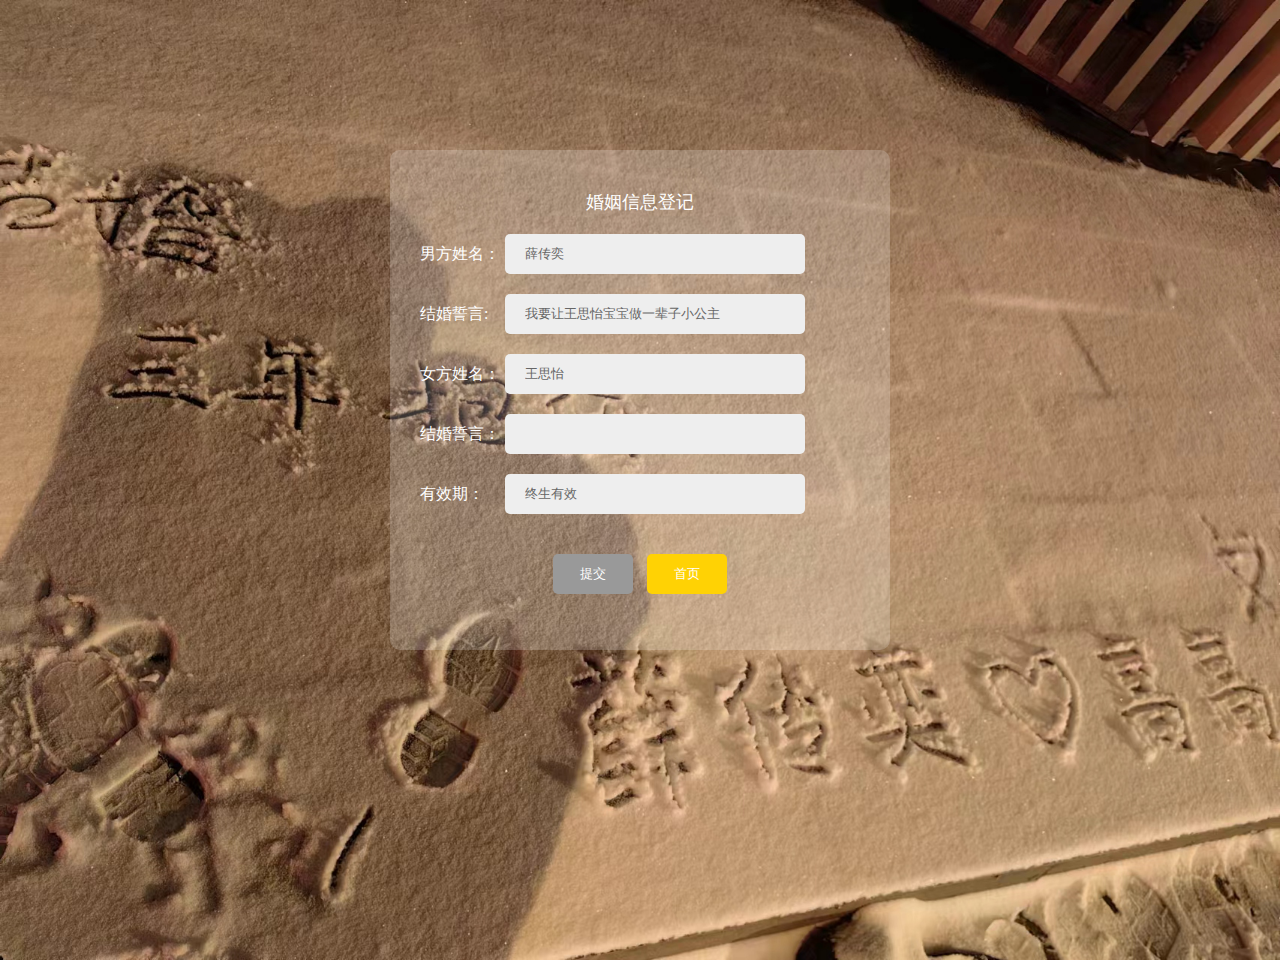
<file: Mylove.html>
<head>
    <link rel="stylesheet" type="text/css" href="./css/Mylove_style.css">
</head>
<body>
    <div class="from">
        <img class="bgc" src="./img/5.jpg" alt="">
        <div class="submit">
            <span class="form_title">婚姻信息登记</span>
            <div class="form_input">
                <span>男方姓名：</span>
                <input class="inputs" type="text" value="薛传奕">
            </div>
            <div class="form_input">
                <span>结婚誓言:</span>
                <input class="inputs" type="text" value="我要让王思怡宝宝做一辈子小公主">
            </div>
            <div class="form_input">
                <span>女方姓名：</span>
                <input class="inputs" type="text" value="王思怡">
            </div>
            <div class="form_input">
                <span>结婚誓言：</span>
                <input class="inputs" type="text" value="">
            </div>
            <div class="form_input">
                <span>有效期：</span>
                <input class="inputs" type="text" value="终生有效">
            </div>
            <div class="btn_submit">
                <a href="./index.html">
                    <button class="btn">提交</button></a>
                <a href="./index.html" class="back"><button class="home_href">首页</button></a>
            </div>
        </div>
    </div>
</body>
</file>
<file: css/Mylove_style.css>
* {
    margin: 0;
    padding: 0
}

.from {
    /* overflow: hidden; */
    position: relative;
}

.bgc {
    width: 100%;
}

.submit {
    position: absolute;
    z-index: 9;
    left: 0;
    top: 0;
    right: 0;
    bottom: 0;
    margin: auto;
    margin-top: 150px;
    width: 500px;
    height: 500px;
    background: rgba(255, 255, 255, 0.2);
    border-radius: 10px;
    color: #fff;
    display: flex;
    flex-direction: column;
}

.form_title {
    text-align: center;
    margin-top: 40px;
    font-size: 18px;
}

.form_input {
    padding: 0 30px;
    box-sizing: border-box;
    display: flex;
    margin-top: 20px;
}

.inputs {
    height: 40px;
    width: 300px;
    border-radius: 5px;
    border: none;
    background-color: #eee;
    color: #666;
    padding-left: 20px;
}

.form_input span {
    width: 85px;
    align-self: center;
}

.btn_submit {
    align-self: center;
}

.btn {
    border: none;
    width: 80px;
    height: 40px;
    color: #fff;
    border-radius: 5px;
    background: #999;
    margin-top: 40px;
}

.btn:hover {
    background: #666;
}

.back {
    margin-left: 10px;
}

.home_href {
    border: none;
    width: 80px;
    height: 40px;
    color: #fff;
    border-radius: 5px;
    background: #FFD204;
}
</file>
